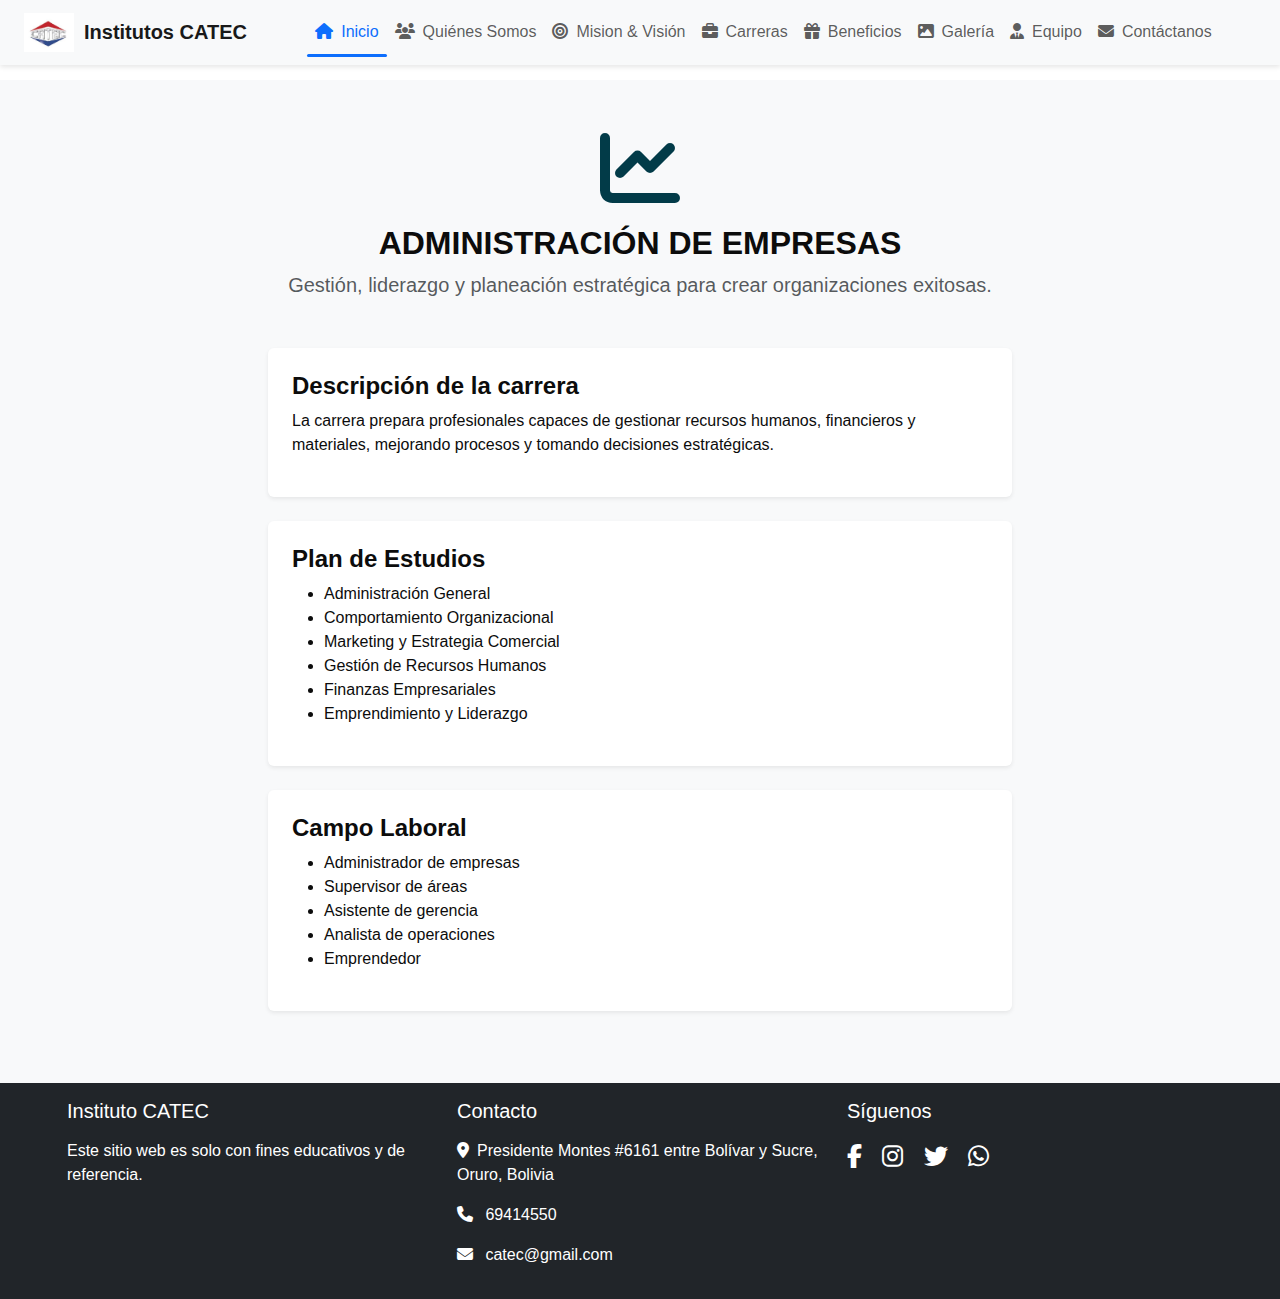
<file: carreras/administracion-empresas.html>
<!DOCTYPE html>
<html lang="es">
  <head>
    <meta charset="UTF-8" />
    <meta http-equiv="X-UA-Compatible" content="IE=edge" />
    <meta
      name="viewport"
      content="width=device-width, initial-scale=1, shrink-to-fit=no"
    />
    <meta name="author" content="Institutos CATEC" />
    <title>Instituto CATEC</title>
    <link rel="icon" type="image/png" href="/images/logo.jpeg" />

    <!-- Bootstrap CSS -->
    <link
      href="https://cdn.jsdelivr.net/npm/bootstrap@5.3.3/dist/css/bootstrap.min.css"
      rel="stylesheet"
    />

    <!-- Font Awesome -->
    <link
      rel="stylesheet"
      href="https://cdnjs.cloudflare.com/ajax/libs/font-awesome/6.4.2/css/all.min.css"
    />

    <!-- Estilos personalizados -->
    <link href="/css/style.css" rel="stylesheet" />
    <link href="/css/responsive.css" rel="stylesheet" />
  </head>
  <body>
    <div id="templates/header"></div>

    <section class="py-5" style="background: #f8f9fa; min-height: 100vh">
      <div class="container">
        <div class="text-center mb-5">
          <i
            class="fa-solid fa-chart-line fa-5x mb-3"
            style="color: #023b48"
          ></i>
          <h2 class="fw-bold">ADMINISTRACIÓN DE EMPRESAS</h2>
          <p class="text-muted fs-5">
            Gestión, liderazgo y planeación estratégica para crear
            organizaciones exitosas.
          </p>
        </div>

        <div class="row justify-content-center">
          <div class="col-lg-8">
            <div class="bg-white p-4 shadow-sm rounded mb-4">
              <h4 class="fw-bold">Descripción de la carrera</h4>
              <p>
                La carrera prepara profesionales capaces de gestionar recursos
                humanos, financieros y materiales, mejorando procesos y tomando
                decisiones estratégicas.
              </p>
            </div>

            <div class="bg-white p-4 shadow-sm rounded mb-4">
              <h4 class="fw-bold">Plan de Estudios</h4>
              <ul>
                <li>Administración General</li>
                <li>Comportamiento Organizacional</li>
                <li>Marketing y Estrategia Comercial</li>
                <li>Gestión de Recursos Humanos</li>
                <li>Finanzas Empresariales</li>
                <li>Emprendimiento y Liderazgo</li>
              </ul>
            </div>

            <div class="bg-white p-4 shadow-sm rounded mb-4">
              <h4 class="fw-bold">Campo Laboral</h4>
              <ul>
                <li>Administrador de empresas</li>
                <li>Supervisor de áreas</li>
                <li>Asistente de gerencia</li>
                <li>Analista de operaciones</li>
                <li>Emprendedor</li>
              </ul>
            </div>
          </div>
        </div>
      </div>
    </section>

    <div id="templates/footer"></div>

    <script>
      fetch("/templates/header.html")
        .then((r) => r.text())
        .then(
          (d) => (document.getElementById("templates/header").innerHTML = d)
        );

      fetch("/templates/footer.html")
        .then((r) => r.text())
        .then(
          (d) => (document.getElementById("templates/footer").innerHTML = d)
        );
    </script>
    <script src="https://cdn.jsdelivr.net/npm/bootstrap@5.3.3/dist/js/bootstrap.bundle.min.js"></script>
  </body>
</html>
</file>
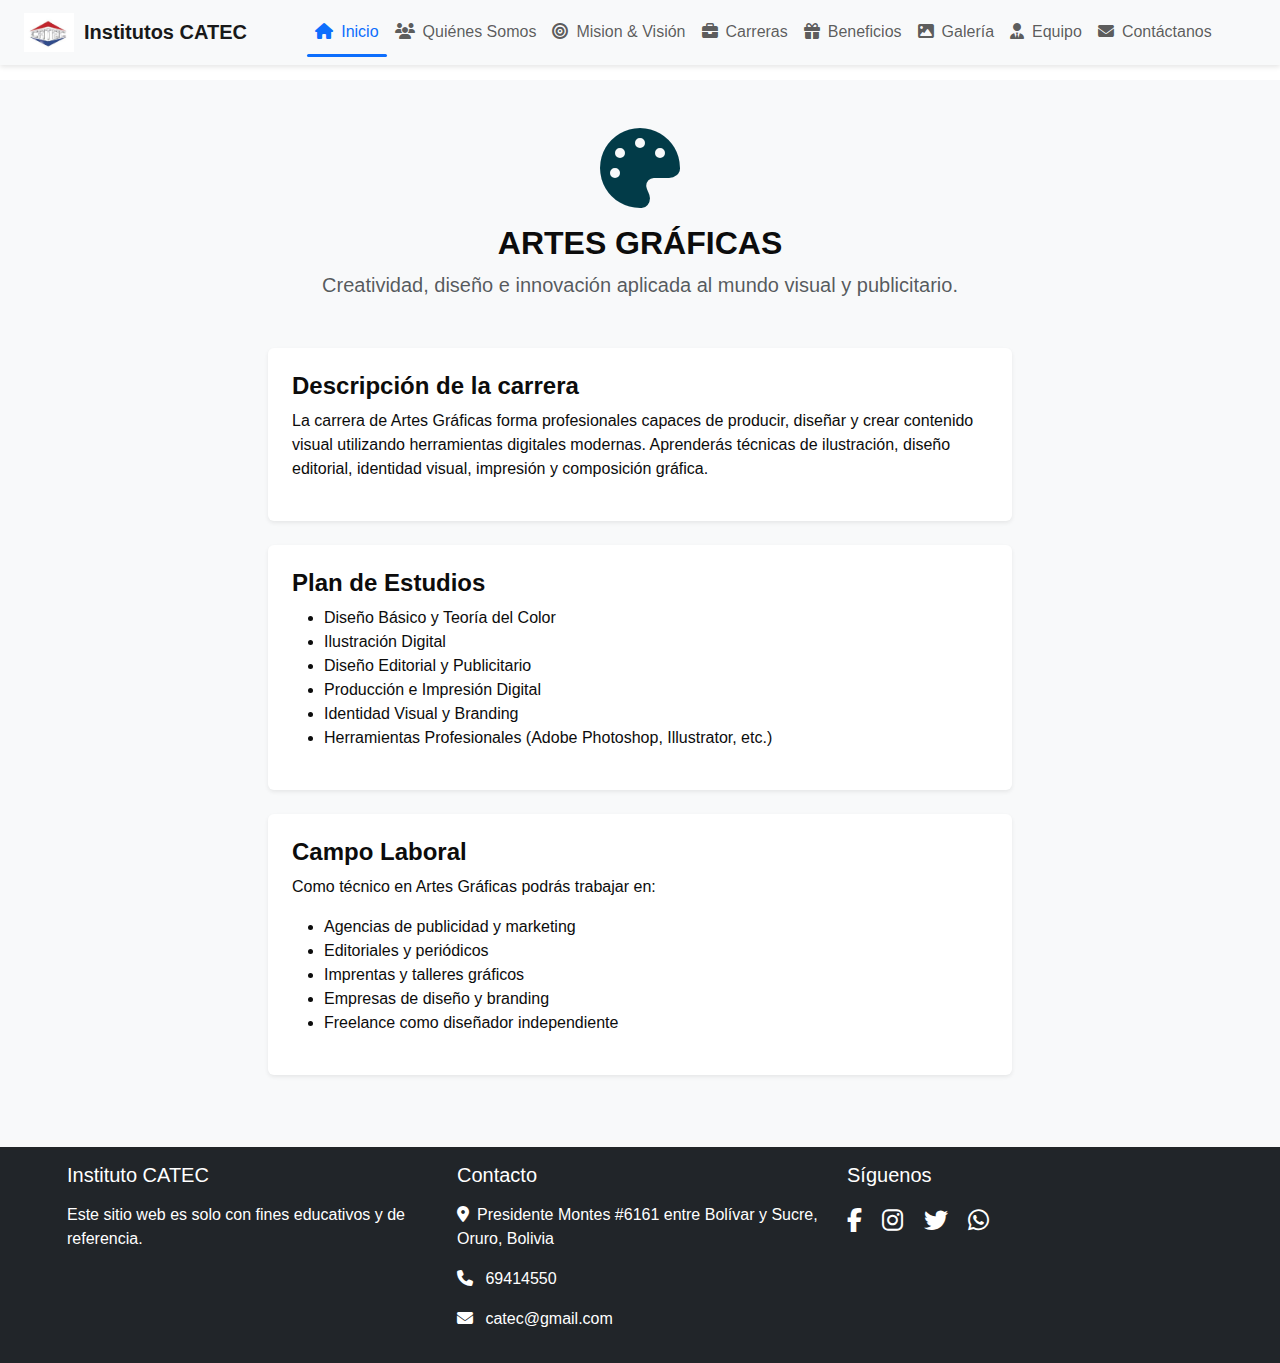
<file: carreras/artes-graficas.html>
<!DOCTYPE html>
<html lang="es">
  <head>
    <meta charset="UTF-8" />
    <meta http-equiv="X-UA-Compatible" content="IE=edge" />
    <meta
      name="viewport"
      content="width=device-width, initial-scale=1, shrink-to-fit=no"
    />
    <meta name="author" content="Institutos CATEC" />
    <title>Instituto CATEC</title>
    <link rel="icon" type="image/png" href="/images/logo.jpeg" />

    <!-- Bootstrap CSS -->
    <link
      href="https://cdn.jsdelivr.net/npm/bootstrap@5.3.3/dist/css/bootstrap.min.css"
      rel="stylesheet"
    />

    <!-- Font Awesome -->
    <link
      rel="stylesheet"
      href="https://cdnjs.cloudflare.com/ajax/libs/font-awesome/6.4.2/css/all.min.css"
    />

    <!-- Estilos personalizados -->
    <link href="/css/style.css" rel="stylesheet" />
    <link href="/css/responsive.css" rel="stylesheet" />
  </head>
  <body>
    <div id="templates/header"></div>

    <section class="py-5" style="background: #f8f9fa; min-height: 100vh">
      <div class="container">
        <div class="text-center mb-5">
          <i class="fa-solid fa-palette fa-5x mb-3" style="color: #023b48"></i>
          <h2 class="fw-bold">ARTES GRÁFICAS</h2>
          <p class="text-muted fs-5">
            Creatividad, diseño e innovación aplicada al mundo visual y
            publicitario.
          </p>
        </div>

        <div class="row justify-content-center">
          <div class="col-lg-8">
            <div class="mb-4 p-4 bg-white shadow-sm rounded">
              <h4 class="fw-bold">Descripción de la carrera</h4>
              <p>
                La carrera de Artes Gráficas forma profesionales capaces de
                producir, diseñar y crear contenido visual utilizando
                herramientas digitales modernas. Aprenderás técnicas de
                ilustración, diseño editorial, identidad visual, impresión y
                composición gráfica.
              </p>
            </div>

            <div class="mb-4 p-4 bg-white shadow-sm rounded">
              <h4 class="fw-bold">Plan de Estudios</h4>
              <ul>
                <li>Diseño Básico y Teoría del Color</li>
                <li>Ilustración Digital</li>
                <li>Diseño Editorial y Publicitario</li>
                <li>Producción e Impresión Digital</li>
                <li>Identidad Visual y Branding</li>
                <li>
                  Herramientas Profesionales (Adobe Photoshop, Illustrator,
                  etc.)
                </li>
              </ul>
            </div>

            <div class="mb-4 p-4 bg-white shadow-sm rounded">
              <h4 class="fw-bold">Campo Laboral</h4>
              <p>Como técnico en Artes Gráficas podrás trabajar en:</p>
              <ul>
                <li>Agencias de publicidad y marketing</li>
                <li>Editoriales y periódicos</li>
                <li>Imprentas y talleres gráficos</li>
                <li>Empresas de diseño y branding</li>
                <li>Freelance como diseñador independiente</li>
              </ul>
            </div>
          </div>
        </div>
      </div>
    </section>

    <div id="templates/footer"></div>

    <script>
      fetch("/templates/header.html")
        .then((r) => r.text())
        .then(
          (d) => (document.getElementById("templates/header").innerHTML = d)
        );

      fetch("/templates/footer.html")
        .then((r) => r.text())
        .then(
          (d) => (document.getElementById("templates/footer").innerHTML = d)
        );
    </script>
    <script src="https://cdn.jsdelivr.net/npm/bootstrap@5.3.3/dist/js/bootstrap.bundle.min.js"></script>
  </body>
</html>
</file>
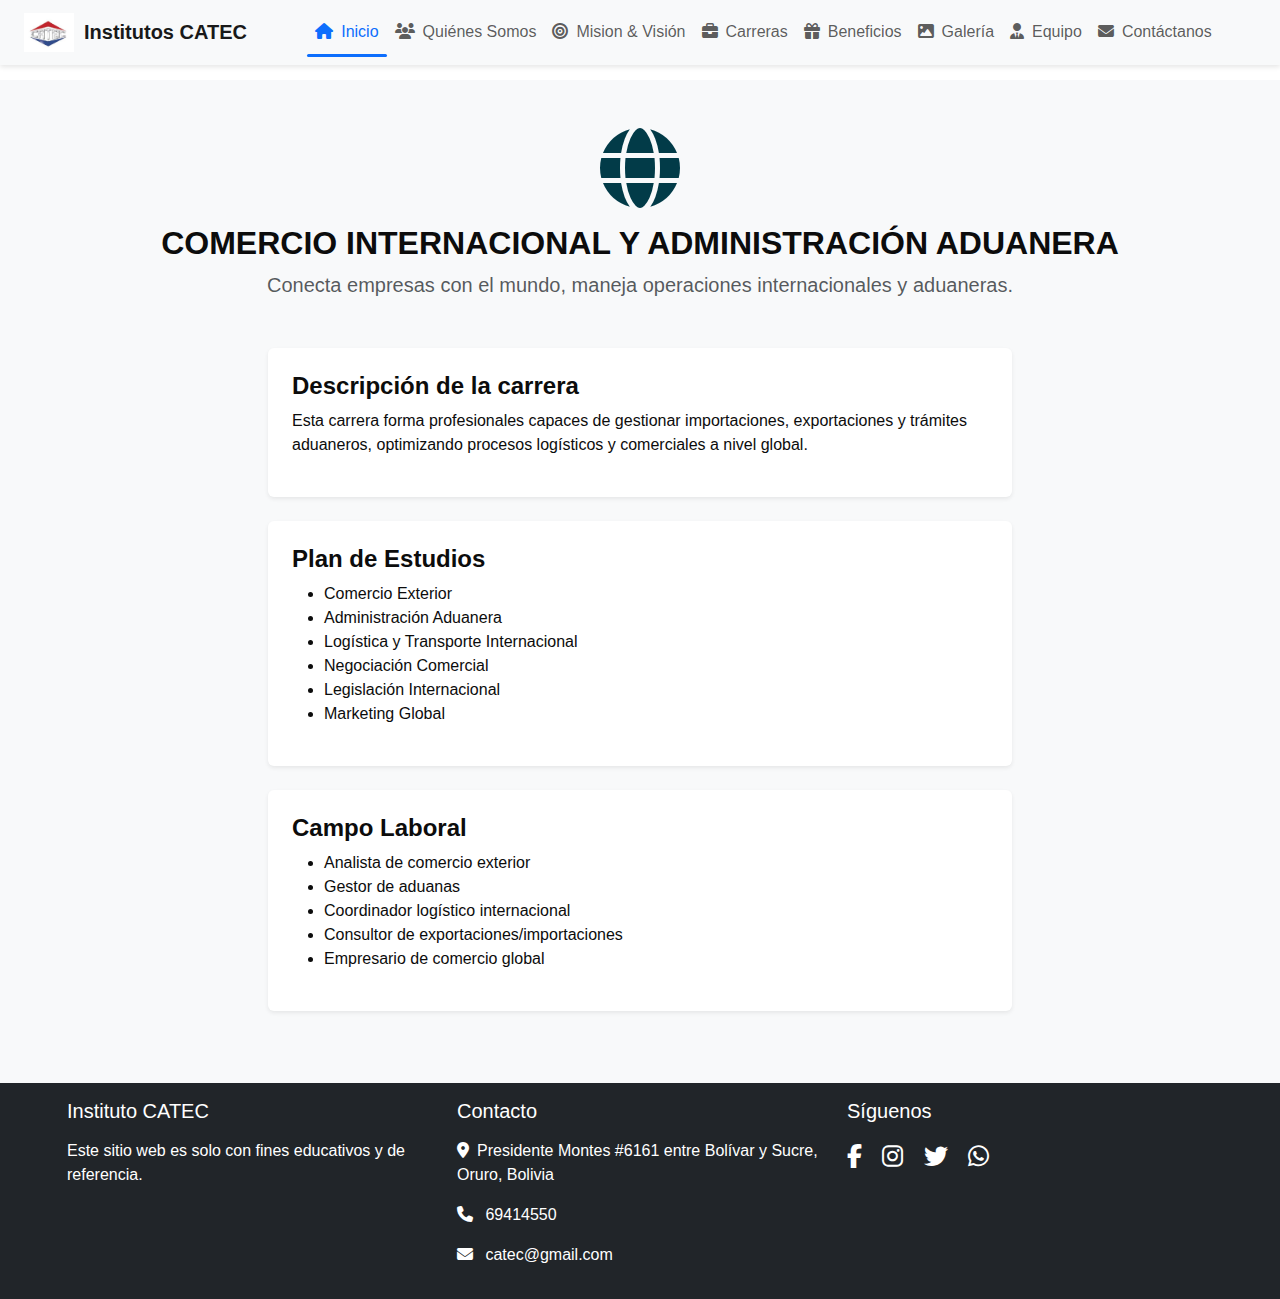
<file: carreras/comercio-internacional.html>
<!DOCTYPE html>
<html lang="es">
  <head>
    <meta charset="UTF-8" />
    <meta http-equiv="X-UA-Compatible" content="IE=edge" />
    <meta
      name="viewport"
      content="width=device-width, initial-scale=1, shrink-to-fit=no"
    />
    <meta name="author" content="Institutos CATEC" />
    <title>Instituto CATEC</title>
    <link rel="icon" type="image/png" href="/images/logo.jpeg" />

    <!-- Bootstrap CSS -->
    <link
      href="https://cdn.jsdelivr.net/npm/bootstrap@5.3.3/dist/css/bootstrap.min.css"
      rel="stylesheet"
    />

    <!-- Font Awesome -->
    <link
      rel="stylesheet"
      href="https://cdnjs.cloudflare.com/ajax/libs/font-awesome/6.4.2/css/all.min.css"
    />

    <!-- Estilos personalizados -->
    <link href="/css/style.css" rel="stylesheet" />
    <link href="/css/responsive.css" rel="stylesheet" />
  </head>
  <body>
    <div id="templates/header"></div>

    <section class="py-5" style="background: #f8f9fa; min-height: 100vh">
      <div class="container">
        <div class="text-center mb-5">
          <i class="fa-solid fa-globe fa-5x mb-3" style="color: #023b48"></i>
          <h2 class="fw-bold">
            COMERCIO INTERNACIONAL Y ADMINISTRACIÓN ADUANERA
          </h2>
          <p class="text-muted fs-5">
            Conecta empresas con el mundo, maneja operaciones internacionales y
            aduaneras.
          </p>
        </div>

        <div class="row justify-content-center">
          <div class="col-lg-8">
            <div class="bg-white p-4 shadow-sm rounded mb-4">
              <h4 class="fw-bold">Descripción de la carrera</h4>
              <p>
                Esta carrera forma profesionales capaces de gestionar
                importaciones, exportaciones y trámites aduaneros, optimizando
                procesos logísticos y comerciales a nivel global.
              </p>
            </div>

            <div class="bg-white p-4 shadow-sm rounded mb-4">
              <h4 class="fw-bold">Plan de Estudios</h4>
              <ul>
                <li>Comercio Exterior</li>
                <li>Administración Aduanera</li>
                <li>Logística y Transporte Internacional</li>
                <li>Negociación Comercial</li>
                <li>Legislación Internacional</li>
                <li>Marketing Global</li>
              </ul>
            </div>

            <div class="bg-white p-4 shadow-sm rounded mb-4">
              <h4 class="fw-bold">Campo Laboral</h4>
              <ul>
                <li>Analista de comercio exterior</li>
                <li>Gestor de aduanas</li>
                <li>Coordinador logístico internacional</li>
                <li>Consultor de exportaciones/importaciones</li>
                <li>Empresario de comercio global</li>
              </ul>
            </div>
          </div>
        </div>
      </div>
    </section>

    <div id="templates/footer"></div>

    <script>
      fetch("/templates/header.html")
        .then((r) => r.text())
        .then(
          (d) => (document.getElementById("templates/header").innerHTML = d)
        );

      fetch("/templates/footer.html")
        .then((r) => r.text())
        .then(
          (d) => (document.getElementById("templates/footer").innerHTML = d)
        );
    </script>
    <script src="https://cdn.jsdelivr.net/npm/bootstrap@5.3.3/dist/js/bootstrap.bundle.min.js"></script>
  </body>
</html>
</file>
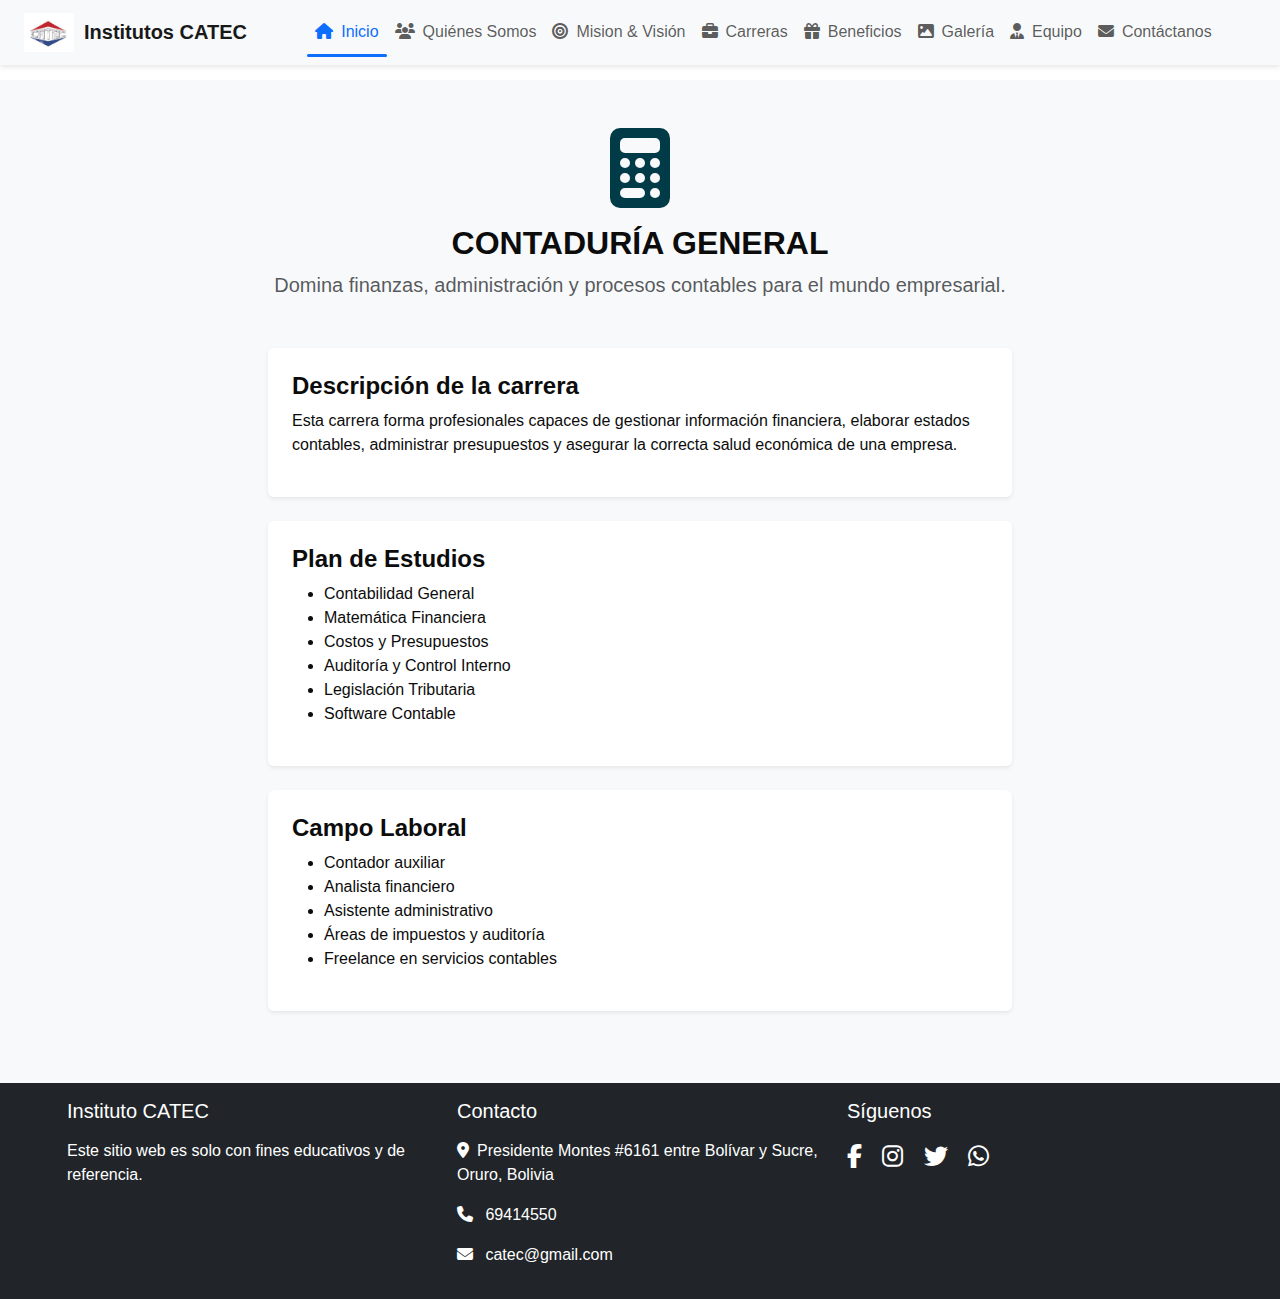
<file: carreras/contaduria.html>
<!DOCTYPE html>
<html lang="es">
  <head>
    <meta charset="UTF-8" />
    <meta http-equiv="X-UA-Compatible" content="IE=edge" />
    <meta
      name="viewport"
      content="width=device-width, initial-scale=1, shrink-to-fit=no"
    />
    <meta name="author" content="Institutos CATEC" />
    <title>Instituto CATEC</title>
    <link rel="icon" type="image/png" href="/images/logo.jpeg" />

    <!-- Bootstrap CSS -->
    <link
      href="https://cdn.jsdelivr.net/npm/bootstrap@5.3.3/dist/css/bootstrap.min.css"
      rel="stylesheet"
    />

    <!-- Font Awesome -->
    <link
      rel="stylesheet"
      href="https://cdnjs.cloudflare.com/ajax/libs/font-awesome/6.4.2/css/all.min.css"
    />

    <!-- Estilos personalizados -->
    <link href="/css/style.css" rel="stylesheet" />
    <link href="/css/responsive.css" rel="stylesheet" />
  </head>
  <body>
    <div id="templates/header"></div>

    <section class="py-5" style="background: #f8f9fa; min-height: 100vh">
      <div class="container">
        <div class="text-center mb-5">
          <i
            class="fa-solid fa-calculator fa-5x mb-3"
            style="color: #023b48"
          ></i>
          <h2 class="fw-bold">CONTADURÍA GENERAL</h2>
          <p class="text-muted fs-5">
            Domina finanzas, administración y procesos contables para el mundo
            empresarial.
          </p>
        </div>

        <div class="row justify-content-center">
          <div class="col-lg-8">
            <div class="bg-white p-4 shadow-sm rounded mb-4">
              <h4 class="fw-bold">Descripción de la carrera</h4>
              <p>
                Esta carrera forma profesionales capaces de gestionar
                información financiera, elaborar estados contables, administrar
                presupuestos y asegurar la correcta salud económica de una
                empresa.
              </p>
            </div>

            <div class="bg-white p-4 shadow-sm rounded mb-4">
              <h4 class="fw-bold">Plan de Estudios</h4>
              <ul>
                <li>Contabilidad General</li>
                <li>Matemática Financiera</li>
                <li>Costos y Presupuestos</li>
                <li>Auditoría y Control Interno</li>
                <li>Legislación Tributaria</li>
                <li>Software Contable</li>
              </ul>
            </div>

            <div class="bg-white p-4 shadow-sm rounded mb-4">
              <h4 class="fw-bold">Campo Laboral</h4>
              <ul>
                <li>Contador auxiliar</li>
                <li>Analista financiero</li>
                <li>Asistente administrativo</li>
                <li>Áreas de impuestos y auditoría</li>
                <li>Freelance en servicios contables</li>
              </ul>
            </div>
          </div>
        </div>
      </div>
    </section>

    <div id="templates/footer"></div>

    <script>
      fetch("/templates/header.html")
        .then((r) => r.text())
        .then(
          (d) => (document.getElementById("templates/header").innerHTML = d)
        );

      fetch("/templates/footer.html")
        .then((r) => r.text())
        .then(
          (d) => (document.getElementById("templates/footer").innerHTML = d)
        );
    </script>
    <script src="https://cdn.jsdelivr.net/npm/bootstrap@5.3.3/dist/js/bootstrap.bundle.min.js"></script>
  </body>
</html>
</file>
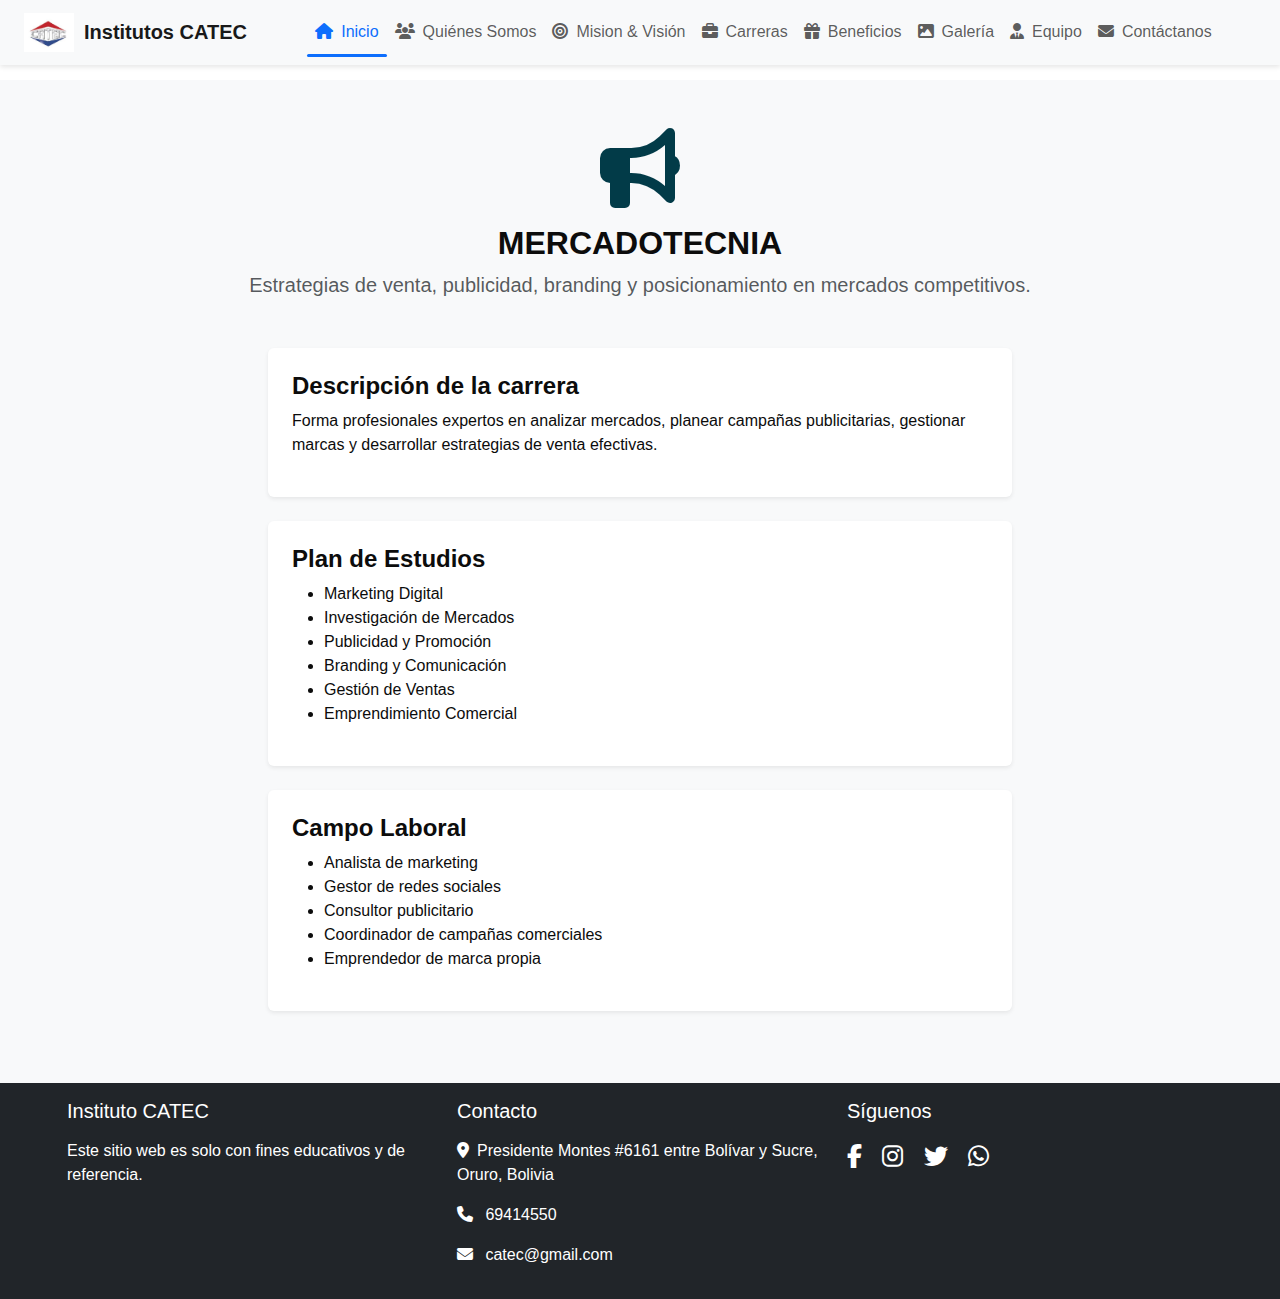
<file: carreras/mercadotecnia.html>
<!DOCTYPE html>
<html lang="es">
  <head>
    <meta charset="UTF-8" />
    <meta http-equiv="X-UA-Compatible" content="IE=edge" />
    <meta
      name="viewport"
      content="width=device-width, initial-scale=1, shrink-to-fit=no"
    />
    <meta name="author" content="Institutos CATEC" />
    <title>Instituto CATEC</title>
    <link rel="icon" type="image/png" href="/images/logo.jpeg" />

    <!-- Bootstrap CSS -->
    <link
      href="https://cdn.jsdelivr.net/npm/bootstrap@5.3.3/dist/css/bootstrap.min.css"
      rel="stylesheet"
    />

    <!-- Font Awesome -->
    <link
      rel="stylesheet"
      href="https://cdnjs.cloudflare.com/ajax/libs/font-awesome/6.4.2/css/all.min.css"
    />

    <!-- Estilos personalizados -->
    <link href="/css/style.css" rel="stylesheet" />
    <link href="/css/responsive.css" rel="stylesheet" />
  </head>
  <body>
    <div id="templates/header"></div>

    <section class="py-5" style="background: #f8f9fa; min-height: 100vh">
      <div class="container">
        <div class="text-center mb-5">
          <i class="fa-solid fa-bullhorn fa-5x mb-3" style="color: #023b48"></i>
          <h2 class="fw-bold">MERCADOTECNIA</h2>
          <p class="text-muted fs-5">
            Estrategias de venta, publicidad, branding y posicionamiento en
            mercados competitivos.
          </p>
        </div>

        <div class="row justify-content-center">
          <div class="col-lg-8">
            <div class="bg-white p-4 shadow-sm rounded mb-4">
              <h4 class="fw-bold">Descripción de la carrera</h4>
              <p>
                Forma profesionales expertos en analizar mercados, planear
                campañas publicitarias, gestionar marcas y desarrollar
                estrategias de venta efectivas.
              </p>
            </div>

            <div class="bg-white p-4 shadow-sm rounded mb-4">
              <h4 class="fw-bold">Plan de Estudios</h4>
              <ul>
                <li>Marketing Digital</li>
                <li>Investigación de Mercados</li>
                <li>Publicidad y Promoción</li>
                <li>Branding y Comunicación</li>
                <li>Gestión de Ventas</li>
                <li>Emprendimiento Comercial</li>
              </ul>
            </div>

            <div class="bg-white p-4 shadow-sm rounded mb-4">
              <h4 class="fw-bold">Campo Laboral</h4>
              <ul>
                <li>Analista de marketing</li>
                <li>Gestor de redes sociales</li>
                <li>Consultor publicitario</li>
                <li>Coordinador de campañas comerciales</li>
                <li>Emprendedor de marca propia</li>
              </ul>
            </div>
          </div>
        </div>
      </div>
    </section>

    <div id="templates/footer"></div>

    <script>
      fetch("/templates/header.html")
        .then((r) => r.text())
        .then(
          (d) => (document.getElementById("templates/header").innerHTML = d)
        );

      fetch("/templates/footer.html")
        .then((r) => r.text())
        .then(
          (d) => (document.getElementById("templates/footer").innerHTML = d)
        );
    </script>
    <script src="https://cdn.jsdelivr.net/npm/bootstrap@5.3.3/dist/js/bootstrap.bundle.min.js"></script>
  </body>
</html>
</file>
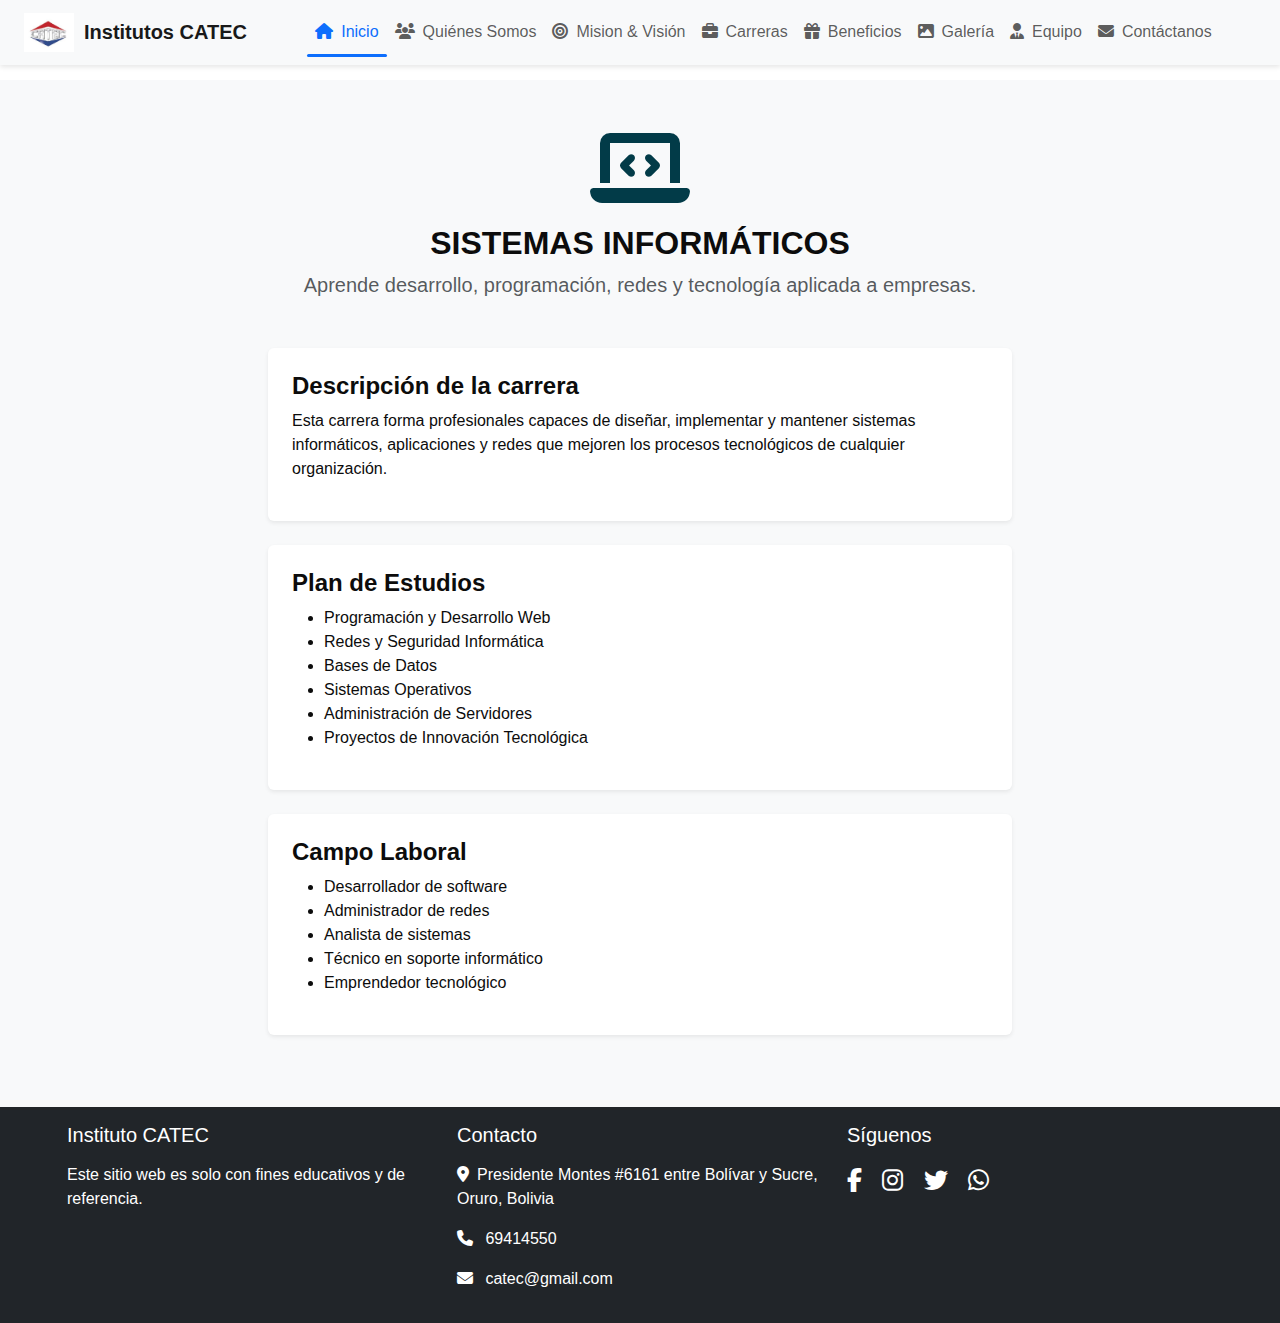
<file: carreras/sistemas-informaticos.html>
<!DOCTYPE html>
<html lang="es">
  <head>
    <meta charset="UTF-8" />
    <meta http-equiv="X-UA-Compatible" content="IE=edge" />
    <meta
      name="viewport"
      content="width=device-width, initial-scale=1, shrink-to-fit=no"
    />
    <meta name="author" content="Institutos CATEC" />
    <title>Instituto CATEC</title>
    <link rel="icon" type="image/png" href="/images/logo.jpeg" />

    <!-- Bootstrap CSS -->
    <link
      href="https://cdn.jsdelivr.net/npm/bootstrap@5.3.3/dist/css/bootstrap.min.css"
      rel="stylesheet"
    />

    <!-- Font Awesome -->
    <link
      rel="stylesheet"
      href="https://cdnjs.cloudflare.com/ajax/libs/font-awesome/6.4.2/css/all.min.css"
    />

    <!-- Estilos personalizados -->
    <link href="/css/style.css" rel="stylesheet" />
    <link href="/css/responsive.css" rel="stylesheet" />
  </head>
  <body>
    <div id="templates/header"></div>

    <section class="py-5" style="background: #f8f9fa; min-height: 100vh">
      <div class="container">
        <div class="text-center mb-5">
          <i
            class="fa-solid fa-laptop-code fa-5x mb-3"
            style="color: #023b48"
          ></i>
          <h2 class="fw-bold">SISTEMAS INFORMÁTICOS</h2>
          <p class="text-muted fs-5">
            Aprende desarrollo, programación, redes y tecnología aplicada a
            empresas.
          </p>
        </div>

        <div class="row justify-content-center">
          <div class="col-lg-8">
            <div class="bg-white p-4 shadow-sm rounded mb-4">
              <h4 class="fw-bold">Descripción de la carrera</h4>
              <p>
                Esta carrera forma profesionales capaces de diseñar, implementar
                y mantener sistemas informáticos, aplicaciones y redes que
                mejoren los procesos tecnológicos de cualquier organización.
              </p>
            </div>

            <div class="bg-white p-4 shadow-sm rounded mb-4">
              <h4 class="fw-bold">Plan de Estudios</h4>
              <ul>
                <li>Programación y Desarrollo Web</li>
                <li>Redes y Seguridad Informática</li>
                <li>Bases de Datos</li>
                <li>Sistemas Operativos</li>
                <li>Administración de Servidores</li>
                <li>Proyectos de Innovación Tecnológica</li>
              </ul>
            </div>

            <div class="bg-white p-4 shadow-sm rounded mb-4">
              <h4 class="fw-bold">Campo Laboral</h4>
              <ul>
                <li>Desarrollador de software</li>
                <li>Administrador de redes</li>
                <li>Analista de sistemas</li>
                <li>Técnico en soporte informático</li>
                <li>Emprendedor tecnológico</li>
              </ul>
            </div>
          </div>
        </div>
      </div>
    </section>

    <div id="templates/footer"></div>

    <script>
      fetch("/templates/header.html")
        .then((r) => r.text())
        .then(
          (d) => (document.getElementById("templates/header").innerHTML = d)
        );

      fetch("/templates/footer.html")
        .then((r) => r.text())
        .then(
          (d) => (document.getElementById("templates/footer").innerHTML = d)
        );
    </script>
    <script src="https://cdn.jsdelivr.net/npm/bootstrap@5.3.3/dist/js/bootstrap.bundle.min.js"></script>
  </body>
</html>
</file>
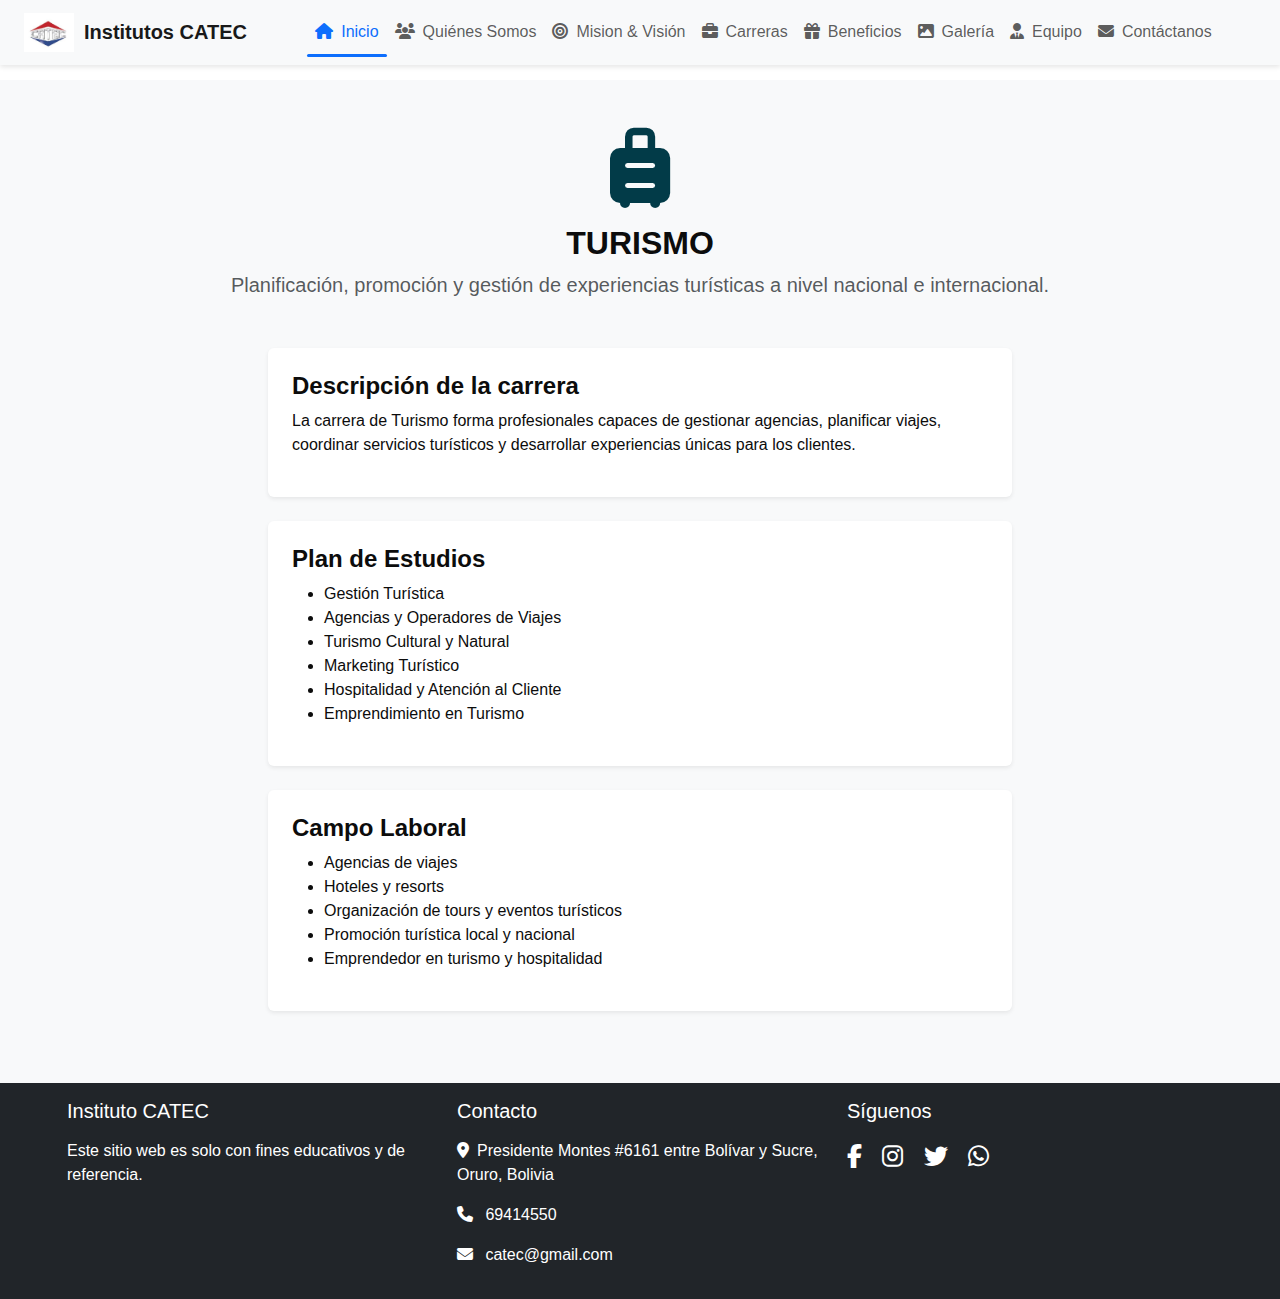
<file: carreras/turismo.html>
<!DOCTYPE html>
<html lang="es">
  <head>
    <meta charset="UTF-8" />
    <meta http-equiv="X-UA-Compatible" content="IE=edge" />
    <meta
      name="viewport"
      content="width=device-width, initial-scale=1, shrink-to-fit=no"
    />
    <meta name="author" content="Institutos CATEC" />
    <title>Instituto CATEC</title>
    <link rel="icon" type="image/png" href="/images/logo.jpeg" />

    <!-- Bootstrap CSS -->
    <link
      href="https://cdn.jsdelivr.net/npm/bootstrap@5.3.3/dist/css/bootstrap.min.css"
      rel="stylesheet"
    />

    <!-- Font Awesome -->
    <link
      rel="stylesheet"
      href="https://cdnjs.cloudflare.com/ajax/libs/font-awesome/6.4.2/css/all.min.css"
    />

    <!-- Estilos personalizados -->
    <link href="/css/style.css" rel="stylesheet" />
    <link href="/css/responsive.css" rel="stylesheet" />
  </head>
  <body>
    <div id="templates/header"></div>

    <section class="py-5" style="background: #f8f9fa; min-height: 100vh">
      <div class="container">
        <div class="text-center mb-5">
          <i
            class="fa-solid fa-suitcase-rolling fa-5x mb-3"
            style="color: #023b48"
          ></i>
          <h2 class="fw-bold">TURISMO</h2>
          <p class="text-muted fs-5">
            Planificación, promoción y gestión de experiencias turísticas a
            nivel nacional e internacional.
          </p>
        </div>

        <div class="row justify-content-center">
          <div class="col-lg-8">
            <div class="bg-white p-4 shadow-sm rounded mb-4">
              <h4 class="fw-bold">Descripción de la carrera</h4>
              <p>
                La carrera de Turismo forma profesionales capaces de gestionar
                agencias, planificar viajes, coordinar servicios turísticos y
                desarrollar experiencias únicas para los clientes.
              </p>
            </div>

            <div class="bg-white p-4 shadow-sm rounded mb-4">
              <h4 class="fw-bold">Plan de Estudios</h4>
              <ul>
                <li>Gestión Turística</li>
                <li>Agencias y Operadores de Viajes</li>
                <li>Turismo Cultural y Natural</li>
                <li>Marketing Turístico</li>
                <li>Hospitalidad y Atención al Cliente</li>
                <li>Emprendimiento en Turismo</li>
              </ul>
            </div>

            <div class="bg-white p-4 shadow-sm rounded mb-4">
              <h4 class="fw-bold">Campo Laboral</h4>
              <ul>
                <li>Agencias de viajes</li>
                <li>Hoteles y resorts</li>
                <li>Organización de tours y eventos turísticos</li>
                <li>Promoción turística local y nacional</li>
                <li>Emprendedor en turismo y hospitalidad</li>
              </ul>
            </div>
          </div>
        </div>
      </div>
    </section>

    <div id="templates/footer"></div>

    <script>
      fetch("/templates/header.html")
        .then((r) => r.text())
        .then(
          (d) => (document.getElementById("templates/header").innerHTML = d)
        );

      fetch("/templates/footer.html")
        .then((r) => r.text())
        .then(
          (d) => (document.getElementById("templates/footer").innerHTML = d)
        );
    </script>
    <script src="https://cdn.jsdelivr.net/npm/bootstrap@5.3.3/dist/js/bootstrap.bundle.min.js"></script>
  </body>
</html>
</file>
<file: css/style.css>
body {
  font-family: "Poppins", sans-serif;
  color: #0c0c0c;
  background-color: #ffffff;
}

.custom_heading {
  font-size: 36px;
  font-weight: 700;
  color: #023b48; /* color del texto fuera del span */
}

.custom_heading span {
  color: #18d3ff; /* color del texto dentro del span */
}

/* Header fijo */
.header_section {
  position: fixed; /* fija el header en la parte superior */
  top: 0;
  left: 0;
  width: 100%;
  z-index: 9999;
  background-color: #ffffff; /* color de fondo del header */
  box-shadow: 0 2px 5px rgba(0, 0, 0, 0.1); /* opcional: sombra */
}

/* Espacio para que el contenido no quede debajo del header */
body {
  padding-top: 80px; /* ajusta según la altura del header */
}

/* Navbar Brand */
.navbar-brand {
  display: flex;
  align-items: center;
  gap: 10px;
}

.navbar-brand img {
  width: 50px;
  height: auto;
}

.navbar-brand span {
  font-size: 20px;
  font-weight: 700;
  color: #191919;
}

/* Menú responsivo: en escritorio horizontal, en móvil colapsable */
@media (max-width: 992px) {
  .navbar-collapse {
    background-color: #ffffff; /* fondo del menú desplegable */
  }

  .navbar-nav .nav-link {
    padding: 10px 20px;
    text-align: center;
  }
}
/* ===== INICIO (Hero Section) ===== */
.slider_section {
  background: url("images/hero.jpg") no-repeat center center/cover;
  position: relative;
  min-height: 100vh;
  display: flex;
  align-items: center;
  color: #023b48;
}

.slider_section::before {
  content: "";
  position: absolute;
  inset: 0;
  background: rgba(
    255,
    255,
    255,
    0.8
  ); /* capa de transparencia para mejor legibilidad */
  z-index: 0;
}

.slider_section .container {
  position: relative;
  z-index: 1;
}

.slider_detail-box h1 {
  font-size: 3rem;
  font-weight: 700;
  color: #023b48;
}

.slider_detail-box h1 span {
  display: block;
  color: #18d3ff;
}

.slider_detail-box p {
  font-size: 1.2rem;
  margin: 20px 0;
}

.btn-box .btn-1,
.btn-box .btn-2 {
  padding: 10px 25px;
  border-radius: 25px;
  font-weight: bold;
  text-decoration: none;
  transition: all 0.3s ease;
}

.btn-box .btn-1 {
  background-color: #023b48;
  color: #fff;
  border: 2px solid #023b48;
  margin-right: 10px;
}

.btn-box .btn-1:hover {
  background-color: transparent;
  color: #023b48;
}

.btn-box .btn-2 {
  background-color: transparent;
  border: 2px solid #18d3ff;
  color: #18d3ff;
}

.btn-box .btn-2:hover {
  background-color: #18d3ff;
  color: #fff;
}

.slider_img-box img {
  max-width: 100%;
  height: 450px;
}

.about_section {
  background-image: url(../images/about-bg.png);
  background-size: cover;
}

.about_section .row {
  -webkit-box-align: baseline;
  -ms-flex-align: baseline;
  align-items: baseline;
}

.about_section .img-box img {
  width: 100%;
}

.about_section .detail-box p {
  margin: 25px 0;
}

.about_section .detail-box a {
  display: inline-block;
  padding: 10px 20px;
  background-color: #023b48;
  border: 1px solid #023b48;
  color: #ffffff;
}

.about_section .detail-box a:hover {
  background-color: transparent;
  color: #023b48;
}
/* Columnas de servicios */
.service_section .row .col-md-4 {
  display: flex;
  flex-direction: column;
  align-items: center;
  text-align: center;
}

/* Fondo circular azul para iconos */
.service_section .img_box {
  width: 110px;
  height: 110px;
  border-radius: 50%;
  background-color: #18d3ff;
  display: flex;
  justify-content: center;
  align-items: center;
  margin: 0 auto;
}

/* Iconos de Font Awesome */
.service_section .img_box i {
  font-size: 40px; /* tamaño del icono */
  color: #ffffff; /* color blanco */
}

/* Detalle de servicios */
.service_section .detail_box {
  margin-top: 25px;
}

.service_section .detail_box h6 {
  font-weight: bold;
}

.service_section a {
  display: inline-block;
  padding: 12px 25px;
  background-color: #023b48;
  border: 1px solid #023b48;
  color: #ffffff;
}

.service_section a:hover {
  background-color: transparent;
  color: #023b48;
}

/* --- Galería uniforme y responsiva --- */
.gallery-section img {
  width: 100%;
  height: 280px; /* mismo alto para todas las imágenes */
  object-fit: cover; /* recorta sin deformar */
  border-radius: 12px;
  transition: transform 0.3s ease, box-shadow 0.3s ease;
  box-shadow: 0 5px 10px rgba(0, 0, 0, 0.15);
}

.gallery-section img:hover {
  transform: scale(1.05);
  box-shadow: 0 8px 20px rgba(0, 0, 0, 0.25);
}

/* Espaciado y centrado del título */
.gallery-section h2 {
  margin-bottom: 40px;
  font-weight: 700;
  color: #023b48;
}

/* En pantallas pequeñas, ajustar altura */
@media (max-width: 768px) {
  .gallery-section img {
    height: 220px;
  }
}

.buy_section {
  text-align: center;
}

.buy_section p {
  margin: 25px 0;
}

.buy_section a {
  display: inline-block;
  padding: 12px 65px;
  background-color: #023b48;
  border: 1px solid #023b48;
  color: #ffffff;
}

.buy_section a:hover {
  background-color: transparent;
  color: #023b48;
}

.client_section .client_container {
  width: 90%;
  display: -webkit-box;
  display: -ms-flexbox;
  display: flex;
  margin: 0 auto;
  border: 1px solid #606060;
  -webkit-box-align: center;
  -ms-flex-align: center;
  align-items: center;
  padding: 30px 0;
}

.client_section .client_container .img_box img {
  min-width: 100%;
}

.client_section .client_container .detail_box {
  padding: 0 35px;
}

.map_section .map-container iframe {
  height: 100%;
  border-radius: 12px;
}

.map_section .form_container {
  display: flex;
  flex-direction: column;
  justify-content: center;
}

@media (max-width: 992px) {
  .map_section .map-container,
  .map_section .form_container {
    min-height: 300px;
  }
}
.info_section {
  background-color: #0dc3ff;
}

.info_items {
  width: 70%;
  margin: 0 auto;
  display: -webkit-box;
  display: -ms-flexbox;
  display: flex;
  -webkit-box-pack: justify;
  -ms-flex-pack: justify;
  justify-content: space-between;
}

.info_items .item {
  width: 200px;
  display: -webkit-box;
  display: -ms-flexbox;
  display: flex;
  -webkit-box-orient: vertical;
  -webkit-box-direction: normal;
  -ms-flex-direction: column;
  flex-direction: column;
  -webkit-box-align: center;
  -ms-flex-align: center;
  align-items: center;
  text-align: center;
}

.info_items .item .img-box {
  width: 80px;
  height: 80px;
  border-radius: 100%;
  background-repeat: no-repeat;
  background-position: center;
}

.info_items .item .detail-box {
  margin-top: 5px;
  color: #fff;
}

.info_items {
  position: relative;
}

.info_items a {
  position: relative;
}

section {
  padding: 80px 5%;
}

@media (max-width: 768px) {
  section {
    padding: 50px 2%; /* reduce padding lateral en móviles */
  }
}

section.grey {
  background-color: #f9f9f9;
}

.section-img {
  width: 100%;
  max-width: 100px;
  margin: 20px 0;
  border-radius: 12px;
  box-shadow: 0 5px 15px rgba(0, 0, 0, 0.1);
}

.cards-grid {
  display: flex;
  flex-wrap: wrap;
  gap: 20px;
  justify-content: center;
  margin-top: 20px;
}

.feature-card,
.testimonial-card,
.data-card,
.team-card {
  background: #fff;
  border-radius: 15px;
  padding: 20px;
  width: 280px;
  box-shadow: 0 5px 15px rgba(0, 0, 0, 0.1);
  text-align: center;
  transition: transform 0.3s ease, box-shadow 0.3s ease;
}

.feature-card:hover,
.testimonial-card:hover,
.data-card:hover,
.team-card:hover {
  transform: translateY(-5px);
  box-shadow: 0 10px 20px rgba(0, 0, 0, 0.15);
}

.feature-card img,
.testimonial-card img {
  width: 100%;
  border-radius: 12px;
  margin-bottom: 15px;
}

.team-card .avatar {
  width: 100px;
  height: 100px;
  border-radius: 50%;
  margin-bottom: 15px;
  object-fit: cover;
  border: 3px solid #f4c7b8;
}

.whatsapp-btn {
  display: inline-block;
  background: #25d366;
  color: #fff;
  padding: 8px 15px;
  border-radius: 8px;
  text-decoration: none;
  font-size: 14px;
  margin-top: 10px;
}

.whatsapp-btn:hover {
  background: #1ebe57;
}

table {
  width: 100%;
  border-collapse: collapse;
  margin-top: 20px;
}

.footer_section a:hover {
  color: #18d3ff;
  text-decoration: none;
  transition: 0.3s;
}

.footer_section i {
  color: #ffffff;
}

@media (max-width: 768px) {
  nav .nav-links {
    flex-direction: column;
    gap: 10px;
  }
}
</file>
<file: css/responsive.css>
@media (max-width: 1120px) {
  .hero_area {
    height: auto;
  }

  .slider_section {
    padding: 50px 0;
  }

  .quote_btn-container {
    display: none;
  }

  .quote_btn-container a {
    display: none;
  }
}

@media (max-width: 992px) {
  .custom_nav-container .nav_search-btn {
    background-position: center;
  }

  .map_section .form_container form {
    width: 450px;
  }
}

@media (max-width: 768px) {
  .slider_detail-box {
    text-align: center;
  }
  .info_section .col-md-3 {
    text-align: center;
  }

  .info_section .col-md-3:not(:nth-last-child(1)) {
    margin-bottom: 35px;
  }

  .tasty_section h2 {
    font-size: 80px;
  }

  .contact_section {
    background-size: cover;
  }

  .info_items {
    flex-direction: column;
    align-items: center;
  }

  .info_items .item {
    margin: 20px 0;
  }

  .info_items::before {
    display: none;
  }

  .slider_img-box {
    margin: 25px 0 45px 0;
  }

  .carousel-indicators {
    bottom: -5%;
  }

  .col-md-6.offset-md-2 {
    margin: 40px 0;
    text-align: center;
  }
}

@media (max-width: 576px) {
  .client_section .client_container {
    flex-direction: column;
    align-items: center;
  }

  .client_section .pl-100 {
    padding-left: 0;
  }

  .client_section .client_container .img_box {
    margin: -150px auto 25px auto;
  }

  .client_section .client_container {
    margin-top: 100px;
  }

  .gallery-section .container {
    flex-direction: column;
  }

  .gallery-section .img_box {
    width: 100% !important;
  }

  .map_section .form_container {
    width: 100%;
  }

  .map_section .form_container form {
    width: 100%;
  }

  .map_section #map {
    position: relative;
    height: 450px !important;
  }
}

@media (max-width: 480px) {
  .slider_detail-box h1 {
    font-size: 40px;
  }
}

@media (max-width: 420px) {
}

@media (max-width: 360px) {
  .btn-box {
    display: flex;
    flex-direction: column;
    align-items: center;
  }
  .slider_detail-box .btn-box .btn-1 {
    margin-bottom: 10px;
    margin-right: 0;
  }
}

@media (min-width: 1200px) {
  .container {
    max-width: 1170px;
  }
}
</file>
